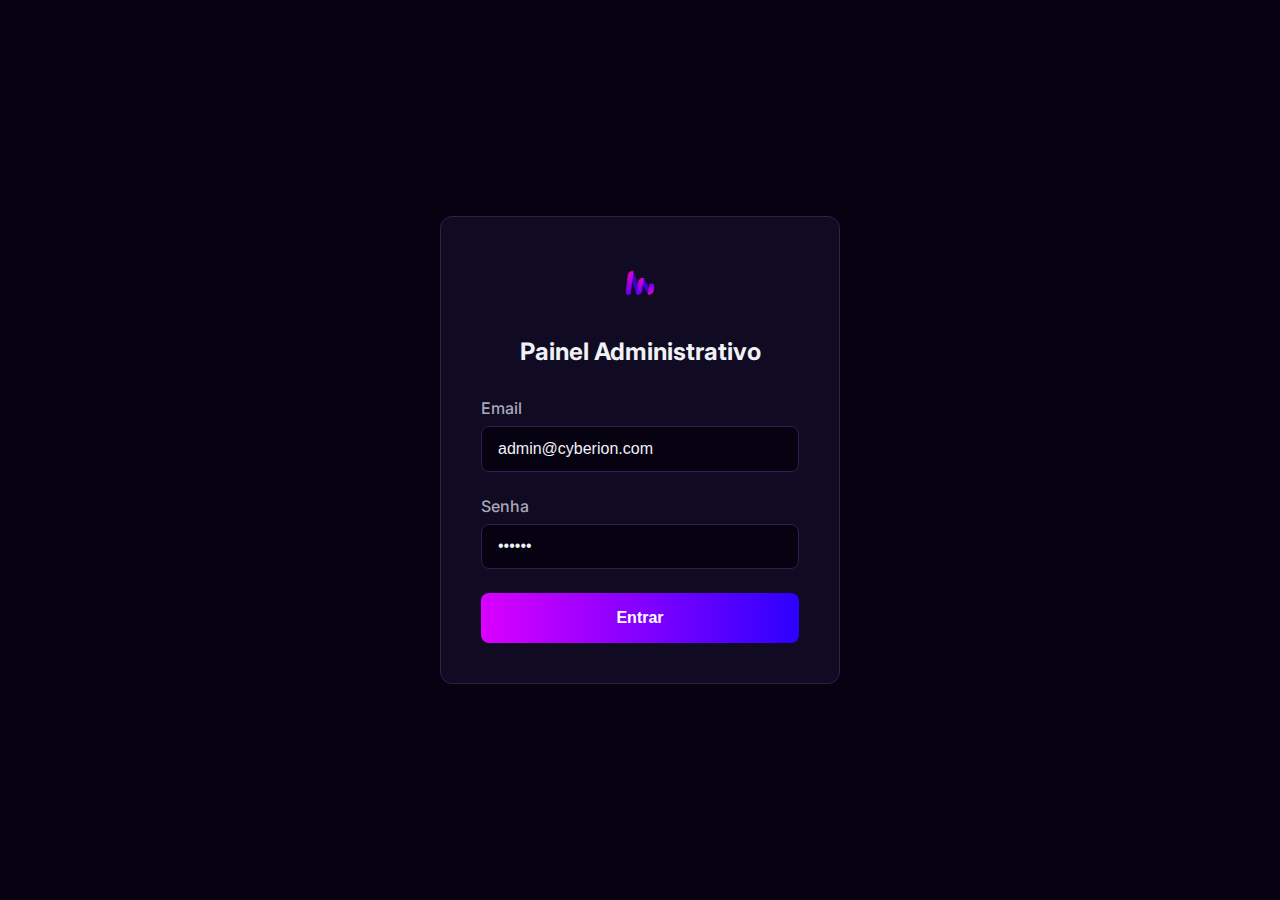
<file: pages/LoginAdmPage/LoginAdmPage.html>
<!DOCTYPE html>
<html lang="pt-BR">
<head>
    <meta charset="UTF-8">
    <meta name="viewport" content="width=device-width, initial-scale=1.0">
    <title>Login — Painel Cyberion</title>
    <link rel="stylesheet" href="LoginPage.css">
    <link rel="preconnect" href="https://fonts.googleapis.com">
    <link rel="preconnect" href="https://fonts.gstatic.com" crossorigin>
    <link href="https://fonts.googleapis.com/css2?family=Inter:wght@400;500;700&display=swap" rel="stylesheet">
</head>
<body>
    <div class="login-container">
        <div class="login-box">
            <div class="login-logo">
                <img src="../../utilites/assets/CYBERION__1_-removebg-preview.png" alt="Cyberion Logo">
                <h2>Painel Administrativo</h2>
            </div>
            <form action="dashboard.html">
                <div class="form-group">
                    <label for="email">Email</label>
                    <input type="email" id="email" name="email" required value="admin@cyberion.com">
                </div>
                <div class="form-group">
                    <label for="password">Senha</label>
                    <input type="password" id="password" name="password" required value="123456">
                </div>
                <button type="submit" class="btn">Entrar</button>
            </form>
        </div>
    </div>
</body>
</html>
</file>
<file: pages/LoginAdmPage/LoginPage.css>
:root {
    --primary: #DA00FF;
    --secondary: #2D00FF;
    --dark-bg: #070212;
    --content-bg: #100a23;
    --border-color: #2a214d;
    --light-text: #F0F2F5;
    --grey-text: #a8a8b3;
    --green: #28a745;
    --blue: #007bff;
    --red: #dc3545;
}

* {
    margin: 0;
    padding: 0;
    box-sizing: border-box;
}

body {
    font-family: 'Inter', sans-serif;
    background-color: var(--dark-bg);
    color: var(--light-text);
    -webkit-font-smoothing: antialiased;
}

/* --- ESTILOS DA PÁGINA DE LOGIN --- */
.login-container {
    display: flex;
    justify-content: center;
    align-items: center;
    height: 100vh;
}

.login-box {
    background-color: var(--content-bg);
    padding: 2.5rem;
    border-radius: 12px;
    border: 1px solid var(--border-color);
    width: 100%;
    max-width: 400px;
    text-align: center;
}

.login-logo {
    margin-bottom: 2rem;
}
.login-logo img {
    width: 60px;
    margin: 0 auto;
}
.login-logo h2 {
    margin-top: 1rem;
    font-weight: 700;
}

.form-group {
    margin-bottom: 1.5rem;
    text-align: left;
}

.form-group label {
    display: block;
    margin-bottom: 0.5rem;
    font-weight: 500;
    color: var(--grey-text);
}

.form-group input {
    width: 100%;
    padding: 0.8rem 1rem;
    background-color: var(--dark-bg);
    border: 1px solid var(--border-color);
    border-radius: 8px;
    color: var(--light-text);
    font-size: 1rem;
}

.btn {
    width: 100%;
    padding: 1rem;
    border: none;
    border-radius: 8px;
    background: linear-gradient(90deg, var(--primary), var(--secondary));
    color: white;
    font-size: 1rem;
    font-weight: 700;
    cursor: pointer;
    transition: transform 0.2s;
}
.btn:hover {
    transform: scale(1.02);
}

/* --- ESTILOS DO DASHBOARD --- */
.dashboard-container {
    display: flex;
    min-height: 100vh;
}

.sidebar {
    width: 250px;
    background-color: var(--content-bg);
    border-right: 1px solid var(--border-color);
    display: flex;
    flex-direction: column;
    padding: 1.5rem;
}
.sidebar-logo {
    display: flex;
    align-items: center;
    gap: 0.8rem;
    padding-bottom: 1.5rem;
    margin-bottom: 1.5rem;
    border-bottom: 1px solid var(--border-color);
}
.sidebar-logo img { width: 40px; }
.sidebar-logo span { font-size: 1.5rem; font-weight: 700; }

.sidebar-nav ul {
    list-style: none;
}
.sidebar-nav li a {
    display: block;
    padding: 1rem;
    color: var(--grey-text);
    text-decoration: none;
    border-radius: 8px;
    margin-bottom: 0.5rem;
}
.sidebar-nav li a:hover {
    background-color: var(--border-color);
    color: var(--light-text);
}
.sidebar-nav li.active a {
    background: linear-gradient(90deg, var(--primary), var(--secondary));
    color: white;
    font-weight: 700;
}
.sidebar-footer {
    margin-top: auto;
}
.logout-btn {
    display: block;
    width: 100%;
    text-align: center;
    padding: 1rem;
    background-color: var(--border-color);
    color: var(--grey-text);
    border-radius: 8px;
    text-decoration: none;
}
.logout-btn:hover {
    background-color: var(--red);
    color: white;
}

.main-content {
    flex-grow: 1;
    padding: 2rem;
    overflow-y: auto;
}
.main-header {
    display: flex;
    justify-content: space-between;
    align-items: center;
    margin-bottom: 2rem;
}
.main-header h1 { font-size: 2rem; }
.user-info span { font-weight: 500; }

.summary-cards {
    display: grid;
    grid-template-columns: repeat(auto-fit, minmax(250px, 1fr));
    gap: 1.5rem;
    margin-bottom: 2rem;
}
.summary-cards .card {
    background-color: var(--content-bg);
    border: 1px solid var(--border-color);
    padding: 1.5rem;
    border-radius: 12px;
}
.card h3 {
    color: var(--grey-text);
    font-size: 1rem;
    margin-bottom: 0.5rem;
}
.card p {
    font-size: 2.5rem;
    font-weight: 700;
}

.crm-table-section h2 {
    margin-bottom: 1.5rem;
}
.table-container {
    background-color: var(--content-bg);
    border: 1px solid var(--border-color);
    border-radius: 12px;
    overflow-x: auto;
}
table {
    width: 100%;
    border-collapse: collapse;
}
th, td {
    padding: 1rem;
    text-align: left;
    border-bottom: 1px solid var(--border-color);
}
th {
    color: var(--grey-text);
    font-weight: 700;
}
tbody tr:last-child td {
    border-bottom: none;
}

.status-select {
    padding: 0.5rem;
    border-radius: 6px;
    border: 1px solid var(--border-color);
    background-color: var(--dark-bg);
    color: var(--light-text);
    font-weight: 500;
}
.status-novo { background-color: var(--blue); border-color: var(--blue); }
.status-contatado { background-color: var(--primary); border-color: var(--primary); }
.status-convertido { background-color: var(--green); border-color: var(--green); }
.status-perdido { background-color: var(--red); border-color: var(--red); }

.action-btn {
    padding: 0.5rem 1rem;
    border: none;
    border-radius: 6px;
    cursor: pointer;
    font-weight: 700;
    color: white;
}
.btn-view { background-color: var(--secondary); }

/* --- ESTILOS DO MODAL --- */
.modal {
    display: none; /* Escondido por padrão */
    position: fixed;
    z-index: 1001;
    left: 0;
    top: 0;
    width: 100%;
    height: 100%;
    overflow: auto;
    background-color: rgba(0,0,0,0.7);
    backdrop-filter: blur(5px);
    align-items: center;
    justify-content: center;
}
.modal-content {
    background-color: var(--content-bg);
    margin: auto;
    padding: 1.5rem;
    border: 1px solid var(--border-color);
    width: 90%;
    max-width: 600px;
    border-radius: 12px;
    animation: fadeIn 0.3s ease;
}
@keyframes fadeIn {
    from { opacity: 0; transform: scale(0.95); }
    to { opacity: 1; transform: scale(1); }
}
.modal-header {
    display: flex;
    justify-content: space-between;
    align-items: center;
    border-bottom: 1px solid var(--border-color);
    padding-bottom: 1rem;
    margin-bottom: 1rem;
}
.close-btn {
    color: var(--grey-text);
    font-size: 2rem;
    font-weight: bold;
    background: none;
    border: none;
    cursor: pointer;
}
.message-box {
    background-color: var(--dark-bg);
    padding: 1rem;
    border-radius: 8px;
    border: 1px solid var(--border-color);
    margin: 0.5rem 0 1.5rem 0;
}
#notes {
    width: 100%;
    padding: 0.8rem;
    background-color: var(--dark-bg);
    border: 1px solid var(--border-color);
    border-radius: 8px;
    color: var(--light-text);
    resize: vertical;
}
.modal-footer {
    text-align: right;
    margin-top: 1.5rem;
}
.modal-footer .btn { width: auto; }
</file>
